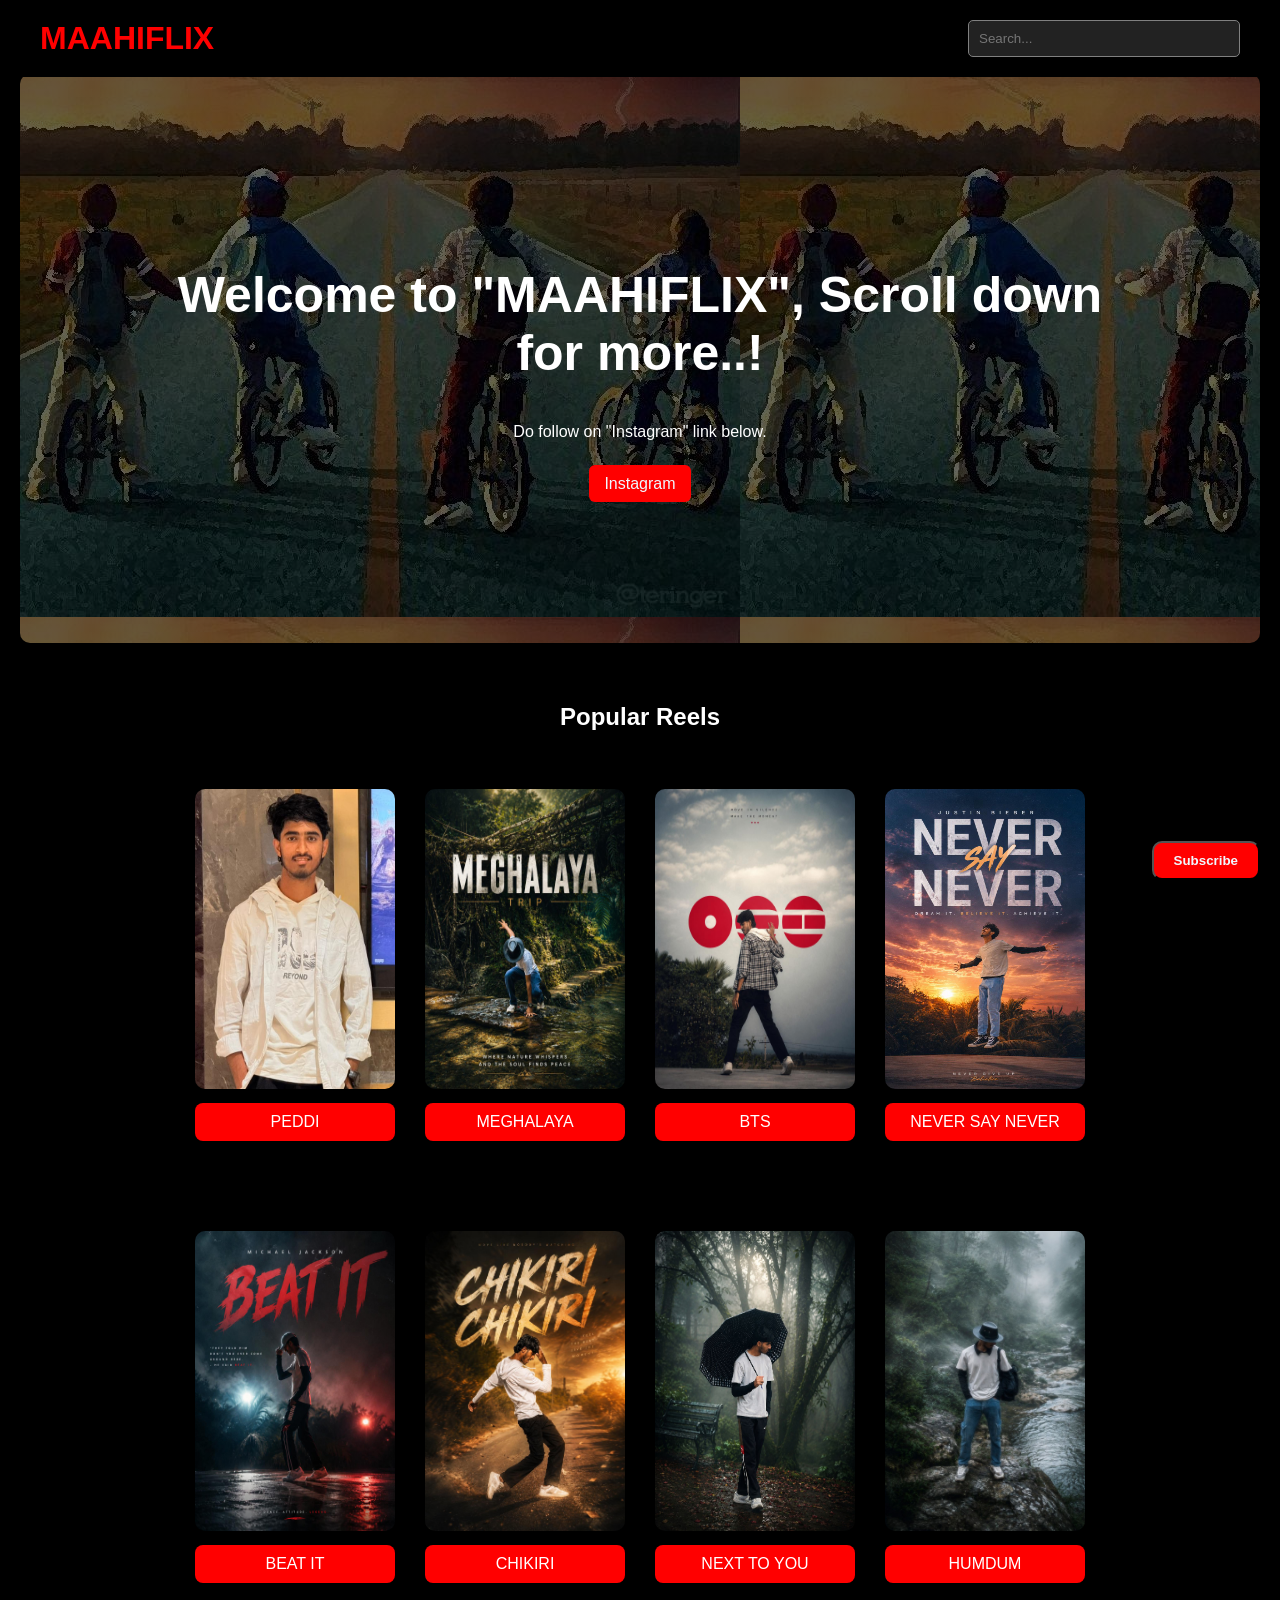
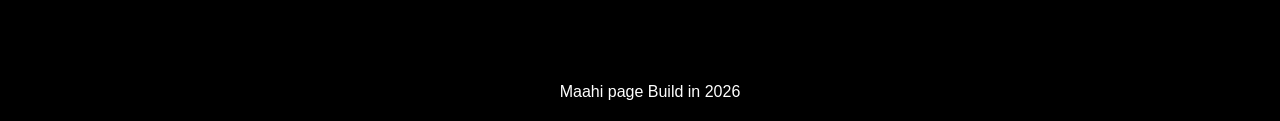
<file: index.html>
<!DOCTYPE html>
<!-- saved from url=(0055)http://127.0.0.1:5500/HTML/codewithherry/Maahiflix.html -->
<html><head><meta http-equiv="Content-Type" content="text/html; charset=UTF-8">
    <title>Maahiflix Clone</title>

</head>

<body>
  <link rel="stylesheet" href="style.css">

   
        <header>
    <h1 class="logo">MAAHIFLIX</h1>

    <input type="text" class="search-bar" placeholder="Search...">
</header>
    <br>
    <br>
    <br>
    

    <section class="hero">
        <h2>Welcome to "MAAHIFLIX", Scroll down for more..!</h2>
        <p>Do follow on "Instagram" link below.</p>
        <br>
        <a href="https://www.instagram.com/just_maahi_18?igsh=cjZ6cXA5bGZxYmt2&utm_source=qr">Instagram</a>
        
    </section>

    <section class="movies">
        <h2>Popular Reels</h2>
    </section>
    <br>

    <div class="movies">

        <div class="poster">
            <img src="maahi img1.jpeg">
            <a class="button" href="https://youtube.com/shorts/MWIY2UWbsQY?si=I16VF3yiIksr1uJ7">PEDDI</a>
        </div>

        <div class="poster">
            <img src="meg.jpeg">
            <a class="button" href="https://youtube.com/shorts/VpEgujZqA54?si=WjXVanFXf29eTzU4">MEGHALAYA</a>
        </div>

        <div class="poster">
            <img src="bts.jpeg">
            <a class="button" href="https://youtube.com/shorts/w6voarQ_OA4?si=nF2gyDTTcfPA8ItJ">BTS</a>
        </div>

        <div class="poster">
            <img src="never.jpeg">
            <a class="button" href="https://youtube.com/shorts/Gx3rv08cJI4?si=7sINIosjnf2MmqcY">NEVER SAY NEVER</a>
        </div>

    </div>


<br>
<br>
<br>
<br>
<br>



    <div class="movies">

        <div class="poster">
            <img src="Beat it.jpeg">
            <a class="button" href="https://youtube.com/shorts/J0dTF4i-40I?si=UJplT0nKMOeGjA_E">BEAT IT</a>
        </div>

        <div class="poster">
            <img src="Chikiri.jpeg">
            <a class="button" href="https://youtube.com/shorts/k_ZTcE4MEac?si=inO27ZKJ2iyz0i06">CHIKIRI</a>
        </div>

        <div class="poster">
            <img src="foggy2.jpeg">
            <a class="button" href="https://youtube.com/shorts/_gswIXeSfIc?si=vBT4kzXUfwfu1uIm">NEXT TO YOU</a>
        </div>

        <div class="poster">
            <img src="foggy1.jpeg">
            <a class="button" href="https://youtube.com/shorts/on-m7FxXfk8?si=cOUUCtOedN4TR5DD">HUMDUM</a>
           
        </div>

    </div>

    
      <button>
         <b> <a style="color: aliceblue;
          text-decoration: none;" href="https://www.youtube.com/@justmaahi18">Subscribe</a>
          </b>
       </button>
            
     


    <footer>Maahi page Build in 2026</footer>

       

<!-- Code injected by live-server -->
<script>
	// <![CDATA[  <-- For SVG support
	if ('WebSocket' in window) {
		(function () {
			function refreshCSS() {
				var sheets = [].slice.call(document.getElementsByTagName("link"));
				var head = document.getElementsByTagName("head")[0];
				for (var i = 0; i < sheets.length; ++i) {
					var elem = sheets[i];
					var parent = elem.parentElement || head;
					parent.removeChild(elem);
					var rel = elem.rel;
					if (elem.href && typeof rel != "string" || rel.length == 0 || rel.toLowerCase() == "stylesheet") {
						var url = elem.href.replace(/(&|\?)_cacheOverride=\d+/, '');
						elem.href = url + (url.indexOf('?') >= 0 ? '&' : '?') + '_cacheOverride=' + (new Date().valueOf());
					}
					parent.appendChild(elem);
				}
			}
			var protocol = window.location.protocol === 'http:' ? 'ws://' : 'wss://';
			var address = protocol + window.location.host + window.location.pathname + '/ws';
			var socket = new WebSocket(address);
			socket.onmessage = function (msg) {
				if (msg.data == 'reload') window.location.reload();
				else if (msg.data == 'refreshcss') refreshCSS();
			};
			if (sessionStorage && !sessionStorage.getItem('IsThisFirstTime_Log_From_LiveServer')) {
				console.log('Live reload enabled.');
				sessionStorage.setItem('IsThisFirstTime_Log_From_LiveServer', true);
			}
		})();
	}
	else {
		console.error('Upgrade your browser. This Browser is NOT supported WebSocket for Live-Reloading.');
	}
	// ]]>
</script>


</body></html>
</file>
<file: style.css>
body {
    margin: 0;
    background-color: black;
    color: white;
    font-family: Arial, sans-serif;
    background-image: url("");

}

header {
    display: flexbox;
    text-align: right;
    align-items: center;
    padding: 50px 30px;



}



header a {
    color: aliceblue;
    background-color: red;
    padding: 10px 20px;
    border-radius: 5px;
    text-decoration: none;
}


.hero {
    text-align: center;
    padding: 150px 20px;
    background-image: url(background.jpeg);
    padding: 150px;
    margin: 20px;
    border-radius: 10px;
   
    background:
        linear-gradient(rgba(0, 0, 0, 0.6),
            rgba(0, 0, 0, 0.6)),
        url("background.jpeg");


}


.hero h2 {
    font-size: 50px;
}

.hero a {
    color: aliceblue;
    background-color: red;
    padding: 10px 15px;
    border-radius: 6px;
    text-decoration: none;
}

.movie-row {
    display: flex;
    gap: 20px;
    padding: 20px;
    justify-content: center;
}


.movies {
    display: flex;
    justify-content: center;
    gap: 30px;
}

.movies h2 {
    font-family: 'Franklin Gothic Medium', 'Arial Narrow', Arial, sans-serif;
    padding: 50px;
    display: flex;
    gap: 20px;
    padding: 20px;
    justify-content: center;
}


.poster {
    text-align: center;

}

.poster img {
    width: 200px;
    height: 300px;
    border-radius: 10px;
    transition: 0.3s;

}


.button {
    display: block;
    margin-top: 10px;
    background: red;
    color: white;
    text-decoration: none;
    padding: 10px;
    border-radius: 8px;



}


footer {
    text-align: center;
    padding-top: 100px;
    padding-right: 30px;
    padding-bottom: 20px;
    padding-left: 50px;
}

button {
    background-color: red;
    color: white;
    position: fixed;
    bottom: 0;
    right: 0;
    padding: 10px 20px;
    margin: 20px;
    border-radius: 10px;


}


header {
    position: fixed;
    top: 0;
    left: 0;
    width: 100%;

    display: flex;
    justify-content: space-between;
    align-items: center;

    background-color: black;
    padding: 20px 40px;
    z-index: 1000;
}

.logo {
    color: red;
    margin: 0;
}

.search-bar {
    width: 250px;
    padding: 10px;
    margin-right: 80px;

    background-color: #222;
    color: white;
    border: 1px solid gray;
    border-radius: 5px;
}
</file>
